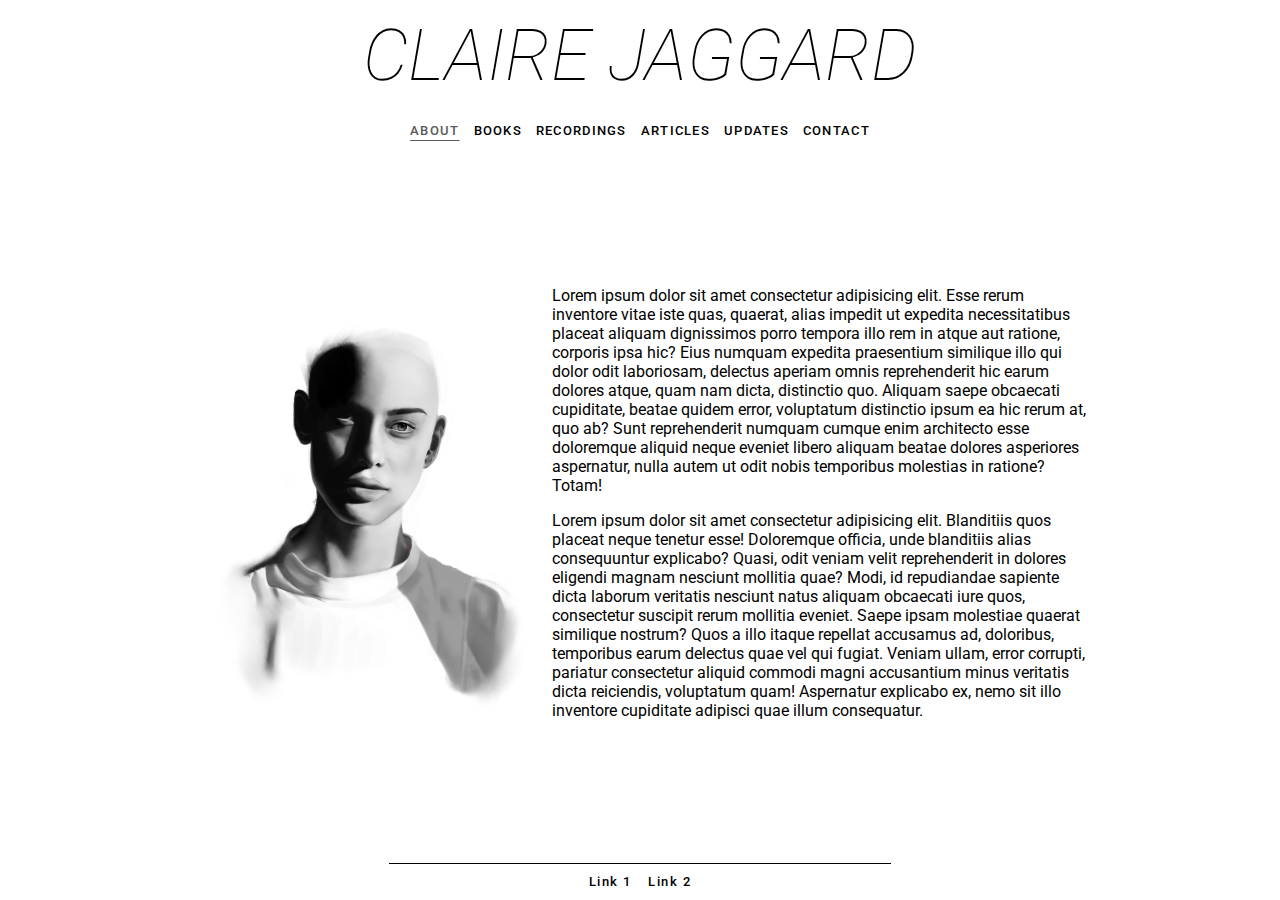
<file: index.html>
<!DOCTYPE html>
<html lang="en">

    <head>
        <link href="https://fonts.googleapis.com/css?family=Roboto" rel="stylesheet">
        <link rel="preconnect" href="https://fonts.googleapis.com">
        <link rel="preconnect" href="https://fonts.gstatic.com" crossorigin>
        <link href="https://fonts.googleapis.com/css2?family=Roboto:ital,wght@0,400;0,500;1,100&display=swap" rel="stylesheet"> 
        <link rel="stylesheet" href="style.css">
        <meta name="viewport" content="width=device-width, initial-scale=1">
    </head>

<body>

    <header>

        <div class="header-title">
            <h1>Claire Jaggard<h1>
        </div>
    
        <nav> 
            <div class="nav-menu">
                
                <div class="nav-menu-items">
                    <li><a href="index.html" id="current_page">About</a></li>
                    <li><a href="books.html">Books</a></li>
                    <li><a href="recordings.html">Recordings</a></li>
                    <li><a href="articles.html">Articles</a></li>
                    <li><a href="updates.html">Updates</a></li>
                    <li><a href="contact.html">Contact</a></li>
                </div>
                
            </div>
        </nav>

    </header>


    <div class="content-wrapper">
            
            <div class="about">
                <div class="picture">
                    <img src="IMG/portrait.png" alt="Portrait of a woman" style="width: 40vh;height:50vh;">
                </div>
                <div class="about-text">
                    <p>Lorem ipsum dolor sit amet consectetur adipisicing elit. Esse rerum inventore vitae iste quas, quaerat, alias impedit ut expedita necessitatibus placeat aliquam dignissimos porro tempora illo rem in atque aut ratione, corporis ipsa hic? Eius numquam expedita praesentium similique illo qui dolor odit laboriosam, delectus aperiam omnis reprehenderit hic earum dolores atque, quam nam dicta, distinctio quo. Aliquam saepe obcaecati cupiditate, beatae quidem error, voluptatum distinctio ipsum ea hic rerum at, quo ab? Sunt reprehenderit numquam cumque enim architecto esse doloremque aliquid neque eveniet libero aliquam beatae dolores asperiores aspernatur, nulla autem ut odit nobis temporibus molestias in ratione? Totam!</p>


                    <p>Lorem ipsum dolor sit amet consectetur adipisicing elit. Blanditiis quos placeat neque tenetur esse! Doloremque officia, unde blanditiis alias consequuntur explicabo? Quasi, odit veniam velit reprehenderit in dolores eligendi magnam nesciunt mollitia quae? Modi, id repudiandae sapiente dicta laborum veritatis nesciunt natus aliquam obcaecati iure quos, consectetur suscipit rerum mollitia eveniet. Saepe ipsam molestiae quaerat similique nostrum? Quos a illo itaque repellat accusamus ad, doloribus, temporibus earum delectus quae vel qui fugiat. Veniam ullam, error corrupti, pariatur consectetur aliquid commodi magni accusantium minus veritatis dicta reiciendis, voluptatum quam! Aspernatur explicabo ex, nemo sit illo inventore cupiditate adipisci quae illum consequatur.</p>
                </div>

            </div>

    </div>

    <footer>
        <div class="footer_links">
            <li>Link 1</li>
            <li>Link 2</li>
        </div>

    </footer>
    


</body>


</html>
</file>
<file: style.css>
/* FULL PAGE CSS + NAVBAR*/

html, body {
    background-color: #fff;
    font-family: "Roboto", sans-serif;
    width: 100%;
    margin: 0;
    padding: 0;
    height: 100vh;
    display: flex;
    flex-direction: column;
    align-items: center;
}

header {
    max-width: 100%;
    padding-top: 1.0vw;
    padding-bottom: 2.0vw;
    text-transform: uppercase;
    
}

.header-title h1 {
    margin: auto;
    font-weight: 100;
    font-style: italic;
    font-size: 4.5em;
    text-align: center;
    }


nav {
    margin-top: 1.8vw;
    margin-bottom: 0;
    
}


.nav-menu-items {
    
    display: flex;
    flex-direction: row;
    flex-wrap: wrap;
    justify-content: center;
    line-height: 1.6em;
    font-size: .8em;
    letter-spacing: 0.1em;
       
}

@media screen and (viewport-width:950px) {
    .nav-menu-items {
        line-height: 1.8em;
        font-size: 1.0em;
    }
}
@media screen and (max-width:950px) {
    .nav-menu-items {
        line-height: 1.8em;
        font-size: 1.0em;
    }
}


.nav-menu-items a{
    text-decoration: none;
    color: black;
    text-decoration: underline solid rgba(0, 0, 0, 0) 0.1em;
    text-underline-offset: 0.15em;
    transition: 0.3s;
}

.nav-menu-items li {
    
    list-style-type: none;
        
}

.nav-menu-items li a{
    
    padding: 2px;
    margin: 5px;
    font-weight: 500;
            
}


#current_page {
    color: rgb(90, 90, 90);
    text-decoration: underline solid rgb(90, 90, 90, 1) 0.1em;
    text-underline-offset: 0.4em;
}


a:hover {
    color: rgb(177, 177, 177, 1);
    text-decoration: underline solid rgb(177, 177, 177, 1) 0.1em;
    text-underline-offset: 0.4em;
    
}

#current_page:hover{
    color: rgb(177, 177, 177);
}

.content-wrapper {

    display: flex;
    flex-direction: row;
    justify-content: center;
    align-items: center;
    margin: auto;
    margin-top: auto;
    margin-bottom: auto;
    width: 70%;
    
}

@media screen and (max-width:1024px) {
    .content-wrapper {
        width: 90%;
    }
}

/* INDEX PAGE CSS */
.picture {
    float: left;
    
}


.about  {
    
    display: flex;
    align-items: center;
        
}

@media screen and (viewport-width:950px) {
    .about {
        flex-direction: column;
    }
}
@media screen and (max-width:950px) {
    .about {
        flex-direction: column;
    }
}


/* RECORDINGS PAGE CSS */

.recordings {
    display: flex;
    flex-direction: column;
    
    
}

.recording-item {
    display: flex;
    flex-direction: column;
    justify-content: center;
    align-items: center;

    margin-top: 5vh;
    margin-bottom: 5vh;

    
}

.recordings-about h1{
    text-align: center;
}

.recordings-about p{
    text-align: left;
    margin-top: 5vh;
    margin-bottom: 5vh;
}

.audio {

}





/* FOOTER CSS */

footer {
    
    
    margin-top: 2.5vh;
    width: 100%;
    display: flex;
    flex-direction: row;
    justify-content: center;
}

.footer_links {
    display: flex;
    flex-direction: row;
    font-weight: 500;
    line-height: 1.6em;
    font-size: .8em;
    letter-spacing: 0.12em;


    justify-content: center;
    list-style-type: none;
    
    padding: 0 15vw;
    border-top: 1px solid  black;

}

.footer_links li {
    padding: 5px;
    margin: 3px;
}
</file>
